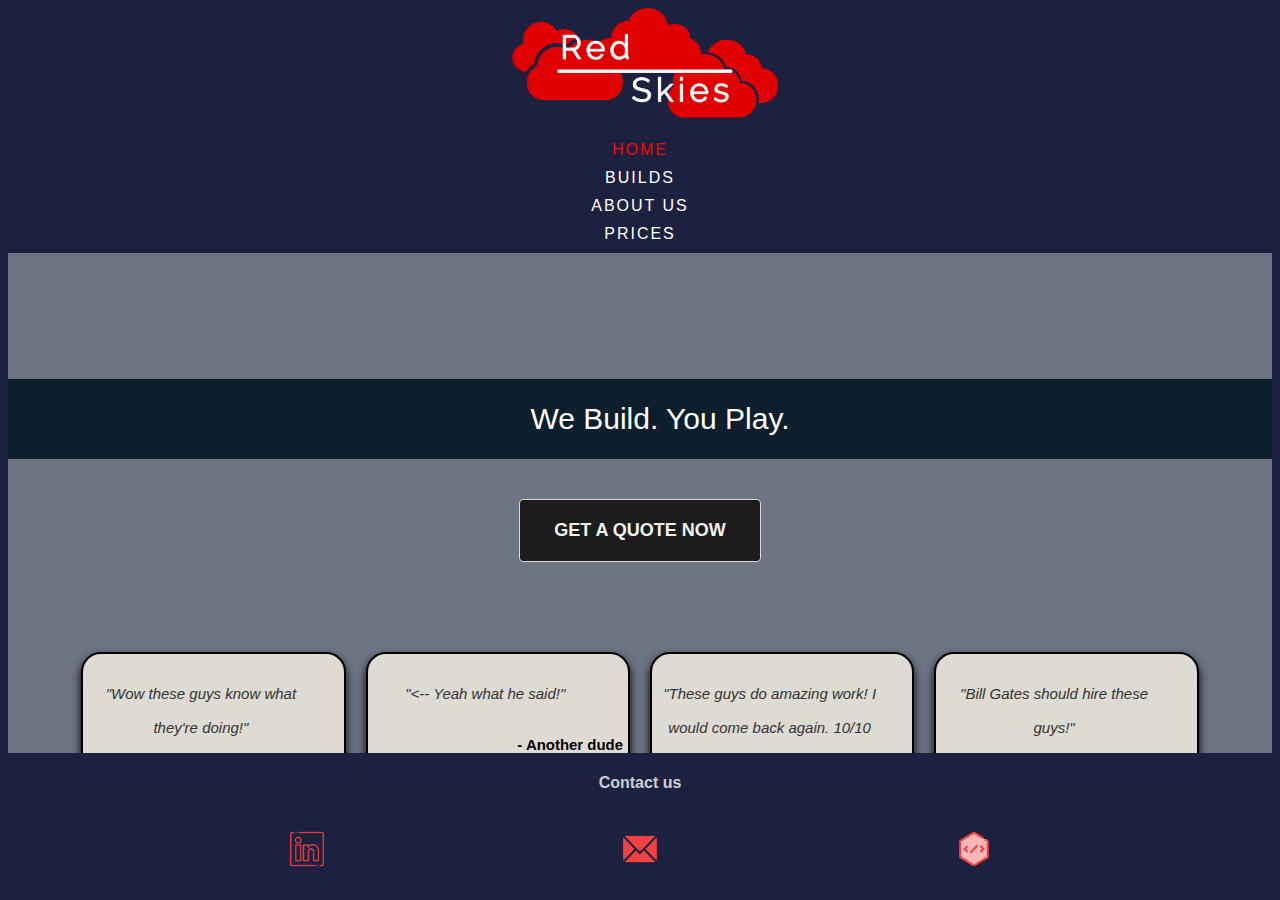
<file: index.html>
<!DOCTYPE html>
<html>
  <head>
    <title>Red Skies</title>
    <link rel="stylesheet" type="text/css" href="Assets/style.css" />
  </head>

  <body>
    <div>
      <img src="Assets/Images/Logo.png" />
    </div>

    <nav class="navbar">
      <span><a style="color: red;" href="#">HOME</a></span>
      <span><a href="computers.html">BUILDS</a></span>
      <span><a href="aboutus.html">ABOUT US</a></span>
      <span><a href="prices.html">PRICES</a></span>
    </nav>

    <div class="content">
      <div class="banner">
        <h1>We Build. You Play.</h1>
      </div>

      <div class="body">
        <a href="prices.html" class="button">GET A QUOTE NOW</a>
        <div class="floating-card">
          <div class="card">
            <p>"Wow these guys know what they're doing!"</p>
            <h5>- Some dude</h5>
          </div>
          <div class="card">
            <p>"<-- Yeah what he said!"</p>
            <h5>- Another dude</h5>
          </div>
          <div class="card">
            <p>
              "These guys do amazing work! I would come back again. 10/10 would
              recommended"
            </p>
            <h5>- Billy Bob</h5>
          </div>
          <div class="card">
            <p>"Bill Gates should hire these guys!"</p>
            <h5>- Bills Gate's son</h5>
          </div>
        </div>
      </div>
    </div>
  </body>
  <footer>
    <h4 class="contact-title">Contact us</h4>
    <div class="contact">
      <div>
        <a href="https://www.linkedin.com/in/joshleevelasquez"
          ><img class="icon" src="Assets/Images/linkedin.png"
        /></a>
      </div>
      <div>
        <a href="mailto:joshvelasquez6@gmail.com">
          <img class="icon" src="Assets/Images/mail.png" />
        </a>
      </div>
      <div>
        <a href="https://josh-velasquez.github.io/Website/index.html"
          ><img class="icon" src="Assets/Images/website.png"
        /></a>
      </div>
    </div>
  </footer>
</html>
</file>
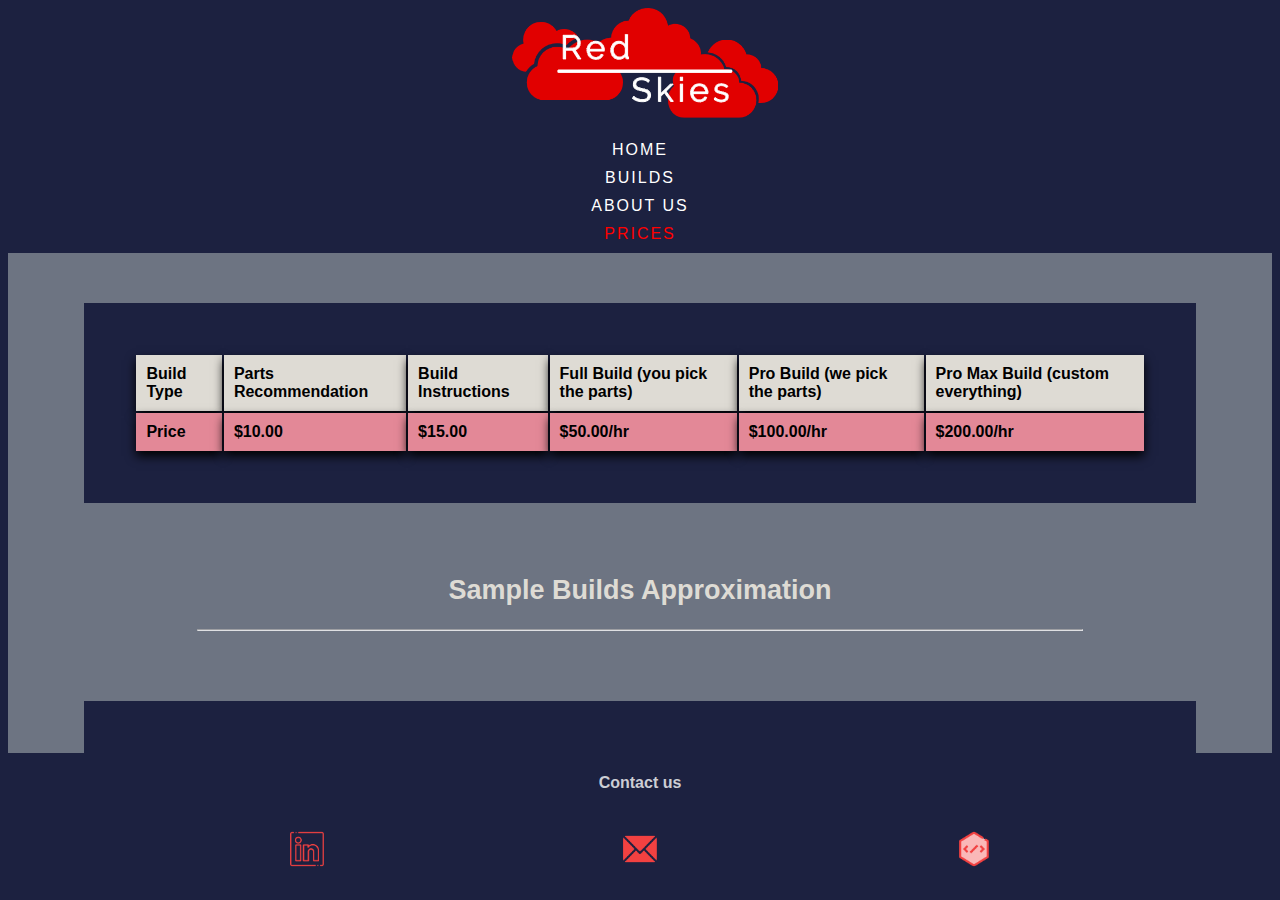
<file: prices.html>
<!DOCTYPE html>
<html>
  <head>
    <title>Prices</title>
    <link rel="stylesheet" type="text/css" href="Assets/style.css" />
  </head>

  <body>
    <div>
      <a href="index.html">
        <img src="Assets/Images/Logo.png" alt="Company Logo"
      /></a>
    </div>

    <nav class="navbar">
      <span><a href="index.html">HOME</a></span>
      <span><a href="computers.html">BUILDS</a></span>
      <span><a href="aboutus.html">ABOUT US</a></span>
      <span><a style="color: red;" href="#">PRICES</a></span>
    </nav>

    <div
      class="content"
      style="background-image: url(https://www.xtremegaminerd.com/wp-content/uploads/2018/05/7.jpg); background-size: cover;"
    >
      <div class="table">
        <table>
          <tr>
            <th>Build Type</th>
            <th>Parts Recommendation</th>
            <th>Build Instructions</th>
            <th>Full Build (you pick the parts)</th>
            <th>Pro Build (we pick the parts)</th>
            <th>Pro Max Build (custom everything)</th>
          </tr>
          <tr>
            <th>Price</th>
            <th>$10.00</th>
            <th>$15.00</th>
            <th>$50.00/hr</th>
            <th>$100.00/hr</th>
            <th>$200.00/hr</th>
          </tr>
        </table>
      </div>
      <h2 style="color: #DEDBD4;">Sample Builds Approximation</h2>
      <hr class="break" />
      <div class="table">
        <h6>Entry Level</h6>
        <table>
          <tr>
            <th>Components</th>
            <th>Product</th>
            <th>Price</th>
          </tr>
          <tr>
            <th>CPU</th>
            <th>Ryzen 2200g</th>
            <th>$160.00</th>
          </tr>
          <tr>
            <th>Motherboard</th>
            <th>Asus Prime B450</th>
            <th>$104.00</th>
          </tr>
          <tr>
            <th>Memory</th>
            <th>Corsair 2x4GB 3000 Mhz</th>
            <th>$60.00</th>
          </tr>
          <tr>
            <th>Hard Drive</th>
            <th>Seagate Barracuda 1TB Hard Drive</th>
            <th>$55.00</th>
          </tr>
          <tr>
            <th>Case</th>
            <th>Cooler Master MasterBox</th>
            <th>$69.00</th>
          </tr>
          <tr>
            <th>Power Supply</th>
            <th>CEVGA 500w Power Supply</th>
            <th>$55.00</th>
          </tr>
          <tr>
            <th>Total:</th>
            <th></th>
            <th>$503.00</th>
          </tr>
        </table>
      </div>
      <hr class="break" />
      <div class="table">
        <h6>Balanced System</h6>
        <table>
          <tr>
            <th>Components</th>
            <th>Product</th>
            <th>Price</th>
          </tr>
          <tr>
            <th>CPU</th>
            <th>Ryzen 3600</th>
            <th>$270.00</th>
          </tr>
          <tr>
            <th>Motherboard</th>
            <th>MSI Pro B450M</th>
            <th>$104.00</th>
          </tr>
          <tr>
            <th>Graphics Card</th>
            <th>EVGA GeForce GTX 2060</th>
            <th>$420.00</th>
          </tr>
          <tr>
            <th>Memory</th>
            <th>Corsair 2x8GB 3200 Mhz</th>
            <th>$132.00</th>
          </tr>
          <tr>
            <th>SSD NVMe</th>
            <th>Crucial P1 500GB</th>
            <th>$90.00</th>
          </tr>
          <tr>
            <th>Hard Drive</th>
            <th>Seagate Barracuda 1TB Hard Drive</th>
            <th>$55.00</th>
          </tr>
          <tr>
            <th>Case</th>
            <th>NZXT H510i</th>
            <th>$140.00</th>
          </tr>
          <tr>
            <th>Power Supply</th>
            <th>EVGA 600W</th>
            <th>$85.00</th>
          </tr>
          <tr>
            <th>Total:</th>
            <th></th>
            <th>$1296.00</th>
          </tr>
        </table>
      </div>
      <hr class="break" />
      <div class="table">
        <h6>Pro System</h6>
        <table>
          <tr>
            <th>Components</th>
            <th>Product</th>
            <th>Price</th>
          </tr>
          <tr>
            <th>CPU</th>
            <th>Ryzen 3950x</th>
            <th>$1073.00</th>
          </tr>
          <tr>
            <th>Motherboard</th>
            <th>MSI x570 Gaming Plus</th>
            <th>$220.00</th>
          </tr>
          <tr>
            <th>Graphics Card</th>
            <th>Asus ROG Strix GeForce RTX 2080TI</th>
            <th>$1770.00</th>
          </tr>
          <tr>
            <th>Memory</th>
            <th>Corsair Vengeance Pro 4x8GB 3600 Mhz</th>
            <th>$265.00</th>
          </tr>
          <tr>
            <th>Hard Drive</th>
            <th>Seagate Barracuda 5TB Hard Drive</th>
            <th>$270.00</th>
          </tr>
          <tr>
            <th>Case</th>
            <th>Corsair Crystal 570X</th>
            <th>$230.00</th>
          </tr>
          <tr>
            <th>Power Supply</th>
            <th>Asus ROG Thor 850w</th>
            <th>$280.00</th>
          </tr>
          <tr>
            <th>Total:</th>
            <th></th>
            <th>$4108.00</th>
          </tr>
        </table>
      </div>
    </div>
  </body>
  <footer>
    <h4 class="contact-title">Contact us</h4>
    <div class="contact">
      <div>
        <a href="https://www.linkedin.com/in/joshleevelasquez"
          ><img class="icon" src="Assets/Images/linkedin.png"
        /></a>
      </div>
      <div>
        <a href="mailto:joshvelasquez6@gmail.com">
          <img class="icon" src="Assets/Images/mail.png" />
        </a>
      </div>
      <div>
        <a href="https://josh-velasquez.github.io/Website/index.html"
          ><img class="icon" src="Assets/Images/website.png"
        /></a>
      </div>
    </div>
  </footer>
</html>
</file>
<file: Assets/style.css>
body {
  text-align: center;
  font-family: "Roboto", sans-serif;
  font-size: 18px;
  background-size: cover;
  background-color: #1c2140;
}

a {
  text-decoration: none;
}

nav {
  text-align: center;
}

nav img {
  width: 180px;
  display: block;
  margin: 0 auto;
}

nav span {
  display: block;
  font-size: 16px;
  font-weight: 100;
  letter-spacing: 2px;
  margin: 10px 0;
}

nav a {
  color: #666666;
}

.content {
  width: 100%;
  height: 500px;
  overflow: scroll;
  margin: 10px auto;
  background-color: #6d7482;
  scrollbar-color: red;
  background-size: cover;
  background-image: url(https://i.pinimg.com/originals/76/04/7c/76047cc3caca324ecc5b41cd63ddd26a.jpg);
}

.banner {
  margin-top: 10%;
}

.banner h1 {
  background-color: #0d1e2d;
  color: #fff;
  font-family: "Arial";
  font-size: 30px;
  font-weight: 300;
  line-height: 40px;
  width: 100%;
  padding: 20px;
  margin: 0px auto;
  height: 20%;
}

.content .body {
  width: 90%;
  margin: 0 auto;
}

.body p {
  color: #333333;
  font-weight: 100;
  line-height: 34px;
  width: 90%;
  margin-top: 18px;
}

.button {
  width: 200px;
  padding: 20px;
  border-radius: 4px;
  color: #f2f2f2;
  display: block;
  font-weight: 700;
  margin: 40px auto;
  background-color: #1c1c1c;
  border: 1px solid #dedbd4;
}

.button:hover {
  background-color: #f20519;
  border: 1px solid #e54147;
  color: #fff;
}

.contact {
  display: flex;
  flex-flow: row;
  flex-wrap: wrap;
  justify-content: space-evenly;
}

.contact-title {
  font-family: "Oswald", sans-serif;
  color: rgba(255, 255, 255, 0.781);
  font-size: medium;
}

.icon {
  height: 70px;
  width: 70px;
  transition: 500ms;
  border-bottom: 2px solid transparent;
}

.icon:hover {
  border-color: red;
}

.navbar a {
  transition: 350ms;
  border-bottom: 2px solid transparent;
  color: white;
}

.navbar :hover {
  border-color: red;
  color: red;
}

.break {
  width: 70%;
  margin: 20px auto;
  border-color: rgba(255, 255, 255, 0.781);
}

.grid-container {
  display: inline-grid;
  grid-template-columns: auto auto;
  grid-gap: 10px;
  font-family: "Roboto", sans-serif;
  color: #f2f2f2;
  width: 70%;
  margin: 20px auto;
  padding: 20px;
  background-color: #1c2140;
  transition: 500ms;
  justify-content: center;
  font-size: medium;
}

.grid-box {
  height: 300px;
  width: 300px;
  background-color: #6d7482;
  box-shadow: 0 5px 10px 0 black;
  transition: 500ms;
  padding: auto 10px;
  word-wrap: break-word;
}

.grid-box img {
  max-width: 100%;
  height: auto;
  width: auto;
}

.grid-box li {
  text-align: left;
  font-size: medium;
}

.grid-box p {
  padding: 15px;
}

th {
  background-color: #dedbd4;
  color: black;
  box-shadow: 0 5px 10px 0 black;
  padding: 10px;
}

td {
  border: 1px solid black;
  border-collapse: collapse;
  padding: 15px;
  width: 100%;
  color: black;
  background-color: red;
}

tr:nth-child(even) th {
  background-color: #e38897;
}

.table {
  display: inline-flex;
  flex-direction: column;
  width: 80%;
  font-family: "Roboto", sans-serif;
  font-size: medium;
  text-align: left;
  background-color: #1c2140;
  padding: 50px;
  margin: 50px;
  justify-content: center;
}

.table h6 {
  font-size: large;
  color: white;
}

.nav-icon {
  height: 70px;
  width: 70px;
  transition: 500ms;
  justify-content: center;
  border-bottom: 2px solid transparent;
}

.nav-icon:hover {
  background-color: red;
}

.floating-card {
  display: flex;
  flex-direction: row;
}

.card {
  background-color: #dedbd4;
  border: 2px solid black;
  border-radius: 20px;
  word-wrap: break-word;
  padding: 5px;
  margin: 50px 10px;
  width: 300px;
  box-shadow: 0 5px 10px 0 black;
  transition: 0.3s;
}
.card p {
  font-style: italic;
  font-size: 15px;
}
.card h5 {
  font-style: bold;
  text-justify: right;
  justify-self: right;
}
</file>
